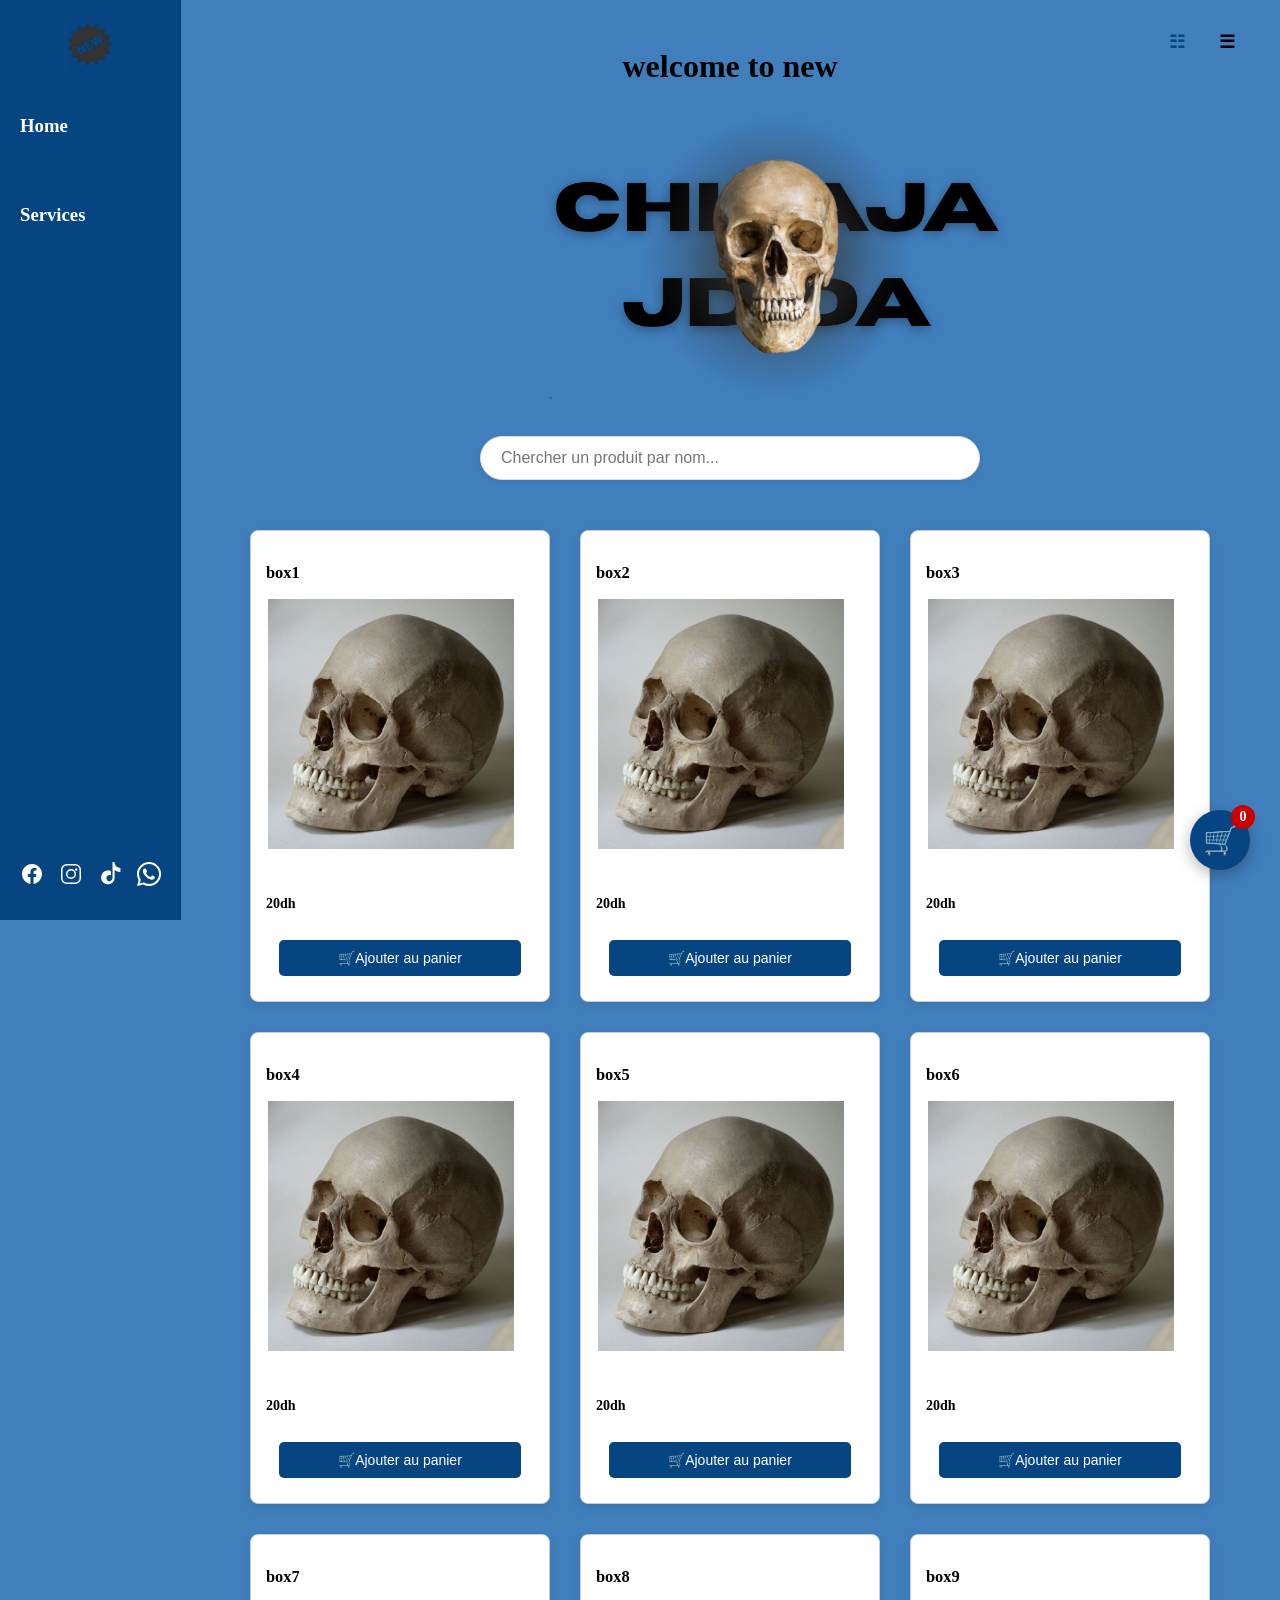
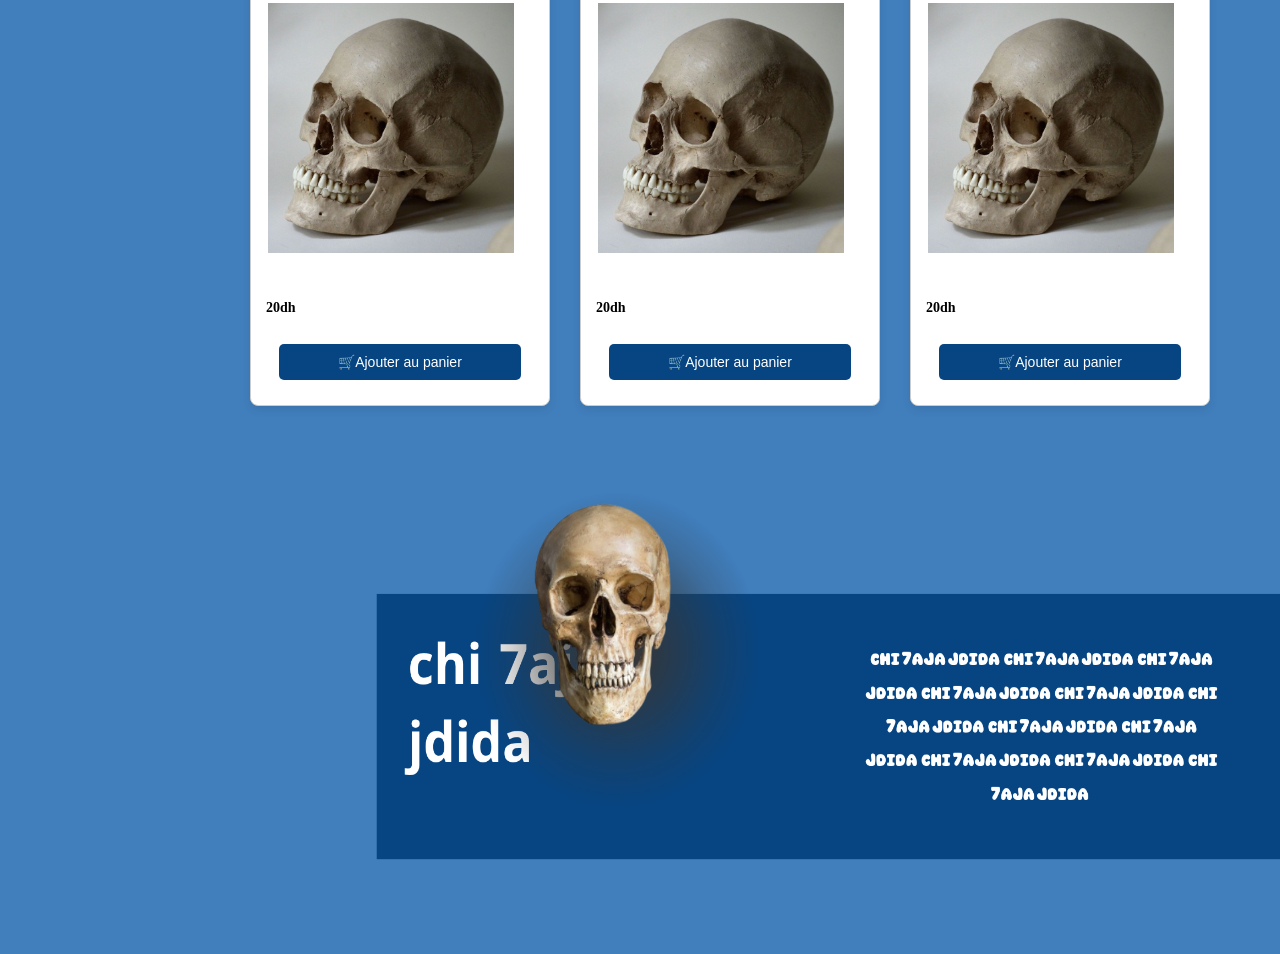
<file: new👾/index.html>
<!DOCTYPE html>
<html>

<head>
  <script src="https://identity.netlify.com/v1/netlify-identity-widget.js"></script>
  <title> chi 7aja jdida</title>
  <link rel="stylesheet" href="chi7aja.css">
  <meta name="viewport" content="width=device-width, initial-scale=1.0">
  <link rel="icon" href="image1.png" type="image/x-icon">
  <style>
    /* Popup Overlay */
    .popup-overlay {
      display: none;
      /* Hidden by default */
      position: fixed;
      top: 0;
      left: 0;
      width: 100%;
      height: 100%;
      background-color: rgba(0, 0, 0, 0.5);
      /* Semi-transparent background */
      z-index: 1000;
      justify-content: center;
      align-items: center;
    }

    /* Amazon Card Popup */
    .amazon-card {
      background-color: #fff;
      border: 1px solid #ddd;
      border-radius: 8px;
      padding: 25px 35px;
      width: 100%;
      max-width: 350px;
      box-shadow: 0 4px 12px rgba(0, 0, 0, 0.15);
      color: #111;
      text-align: left;
      position: relative;
    }

    .amazon-card h2 {
      font-size: 28px;
      font-weight: 500;
      margin-top: 0;
      margin-bottom: 25px;
      color: #074582;
      /* requested blue color */
    }

    .input-group {
      margin-bottom: 18px;
    }

    .input-group label {
      display: block;
      font-size: 13px;
      font-weight: bold;
      margin-bottom: 6px;
      padding-left: 2px;
    }

    .amazon-card input {
      width: 100%;
      padding: 10px;
      border: 1px solid #a6a6a6;
      border-radius: 4px;
      font-size: 14px;
      box-sizing: border-box;
      transition: border-color 0.2s, box-shadow 0.2s;
    }

    .amazon-card input:focus {
      outline: none;
      border-color: #074582;
      box-shadow: 0 0 0 3px rgba(7, 69, 130, 0.2);
    }

    .btn-action {
      width: 100%;
      background-color: #074582;
      /* Primary blue button */
      color: white;
      border: 1px solid #063566;
      border-radius: 8px;
      padding: 12px;
      font-size: 15px;
      font-weight: 500;
      cursor: pointer;
      margin-top: 10px;
      box-shadow: 0 2px 5px rgba(0, 0, 0, 0.1);
      transition: background-color 0.2s;
      display: flex;
      justify-content: center;
      align-items: center;
      gap: 8px;
    }

    .btn-action:hover {
      background-color: #407ebc;
      /* Hover blue */
      border-color: #30659b;
      box-shadow: 0 4px 8px rgba(0, 0, 0, 0.15);
      color: white;
      transform: none;
    }

    .terms {
      font-size: 12px;
      color: #565959;
      margin-top: 20px;
      line-height: 1.5;
    }

    .terms a {
      color: #074582;
      text-decoration: none;
    }

    .terms a:hover {
      text-decoration: underline;
      color: #407ebc;
    }

    .divider {
      height: 1px;
      background-color: #e7e7e7;
      margin: 20px 0;
      width: 100%;
    }

    .cancel-link {
      display: block;
      text-align: center;
      font-size: 13px;
      color: #074582;
      text-decoration: none;
      cursor: pointer;
      background: none;
      border: none;
      width: 100%;
      margin-top: 5px;
      padding: 5px;
    }

    .cancel-link:hover {
      text-decoration: underline;
      color: #cc0000;
      /* Amazon Red for cancel hover */
      background: none;
      box-shadow: none;
    }

    /* Product Box Styling & Animation */
    .box {
      /* Adding a background so the shadow is visible against any page color */
      background-color: white;
      border-radius: 8px;
      padding: 15px;
      box-shadow: 0 4px 8px rgba(0, 0, 0, 0.08);
      transition: transform 0.3s ease, box-shadow 0.3s ease, width 0.4s ease;
      box-sizing: border-box;
      width: 300px;
      /* Fixed width to ensure alignment in grid view */
      /* Ensures padding doesn't break layout */
    }

    .box:hover {
      transform: translateY(-5px);
      box-shadow: 0 12px 20px rgba(0, 0, 0, 0.12);
    }

    .box img {
      /* Animation for view switching */
      transition: width 0.4s ease, height 0.4s ease;
    }

    /* Button styling to fit "Ajouter au panier" nicely */
    .box button:not(.btn-edit):not(.btn-delete) {
      width: 90%;
      margin: 10px auto 10px auto;
      display: flex;
      justify-content: center;
      padding: 10px;
      background-color: #074582;
      color: white;
      border: none;
      border-radius: 5px;
      cursor: pointer;
      font-size: 14px;
    }

    /* This style was likely in the external CSS, adding it here to fix alignment */
    .three-boxes {
      display: flex;
      justify-content: center;
      gap: 30px;
      flex-wrap: wrap;
      margin-bottom: 20px;
    }

    /* Search Bar */
    .search-container {
      text-align: center;
      margin: 30px 0;
    }

    #searchInput {
      width: 60%;
      max-width: 500px;
      padding: 12px 20px;
      font-size: 16px;
      border-radius: 25px;
      border: 1px solid #ddd;
      box-shadow: 0 2px 5px rgba(0, 0, 0, 0.05);
      outline: none;
      transition: box-shadow 0.2s, border-color 0.2s;
    }

    #home {
      text-align: center;
      margin-top: 20px;
    }

    /* View Switcher */
    .view-switcher {
      position: absolute;
      right: 30px;
      top: 25px;
    }

    .view-switcher button {
      background: none;
      border: none;
      padding: 6px 10px;
      cursor: pointer;
      font-size: 14px;
      margin: 0 5px;
      transition: background-color 0.2s, color 0.2s;
    }

    .view-switcher button span {
      margin-right: 0;
      font-weight: bold;
      font-size: 18px;
    }

    .view-switcher button:hover {
      color: #555;
    }

    .view-switcher button.active {
      background: none;
      color: #074582;
    }

    /* List View Styles */
    #product-container.list-view .three-boxes {
      flex-direction: column;
      align-items: center;
      /* Center the boxes in the column */
    }

    #product-container.list-view .box {
      display: flex;
      width: 90%;
      /* Take more width */
      max-width: 700px;
      /* Limit max width */
      text-align: left;
      align-items: center;
      margin-bottom: 15px;
      /* Space between list items */
    }

    #product-container.list-view .box img {
      width: 150px;
      height: 150px;
      margin-right: 20px;
      flex-shrink: 0;
      /* Prevent image from shrinking */
    }

    #product-container.list-view .box p {
      flex-grow: 1;
      /* Allow text to take available space */
    }

    #product-container.list-view .box button {
      margin-left: auto;
      /* Push button to the right */
      white-space: nowrap;
      /* Prevent button text from wrapping */
      flex-shrink: 0;
      width: auto;
      margin-top: 0;
    }

    /* No Results Message */
    .no-results {
      display: none;
      /* Hidden by default */
      text-align: center;
      font-size: 18px;
      color: #666;
      margin-top: 40px;
    }

    /* Cart Floating Button */
    .cart-btn {
      position: fixed;
      bottom: 30px;
      right: 30px;
      background-color: #074582;
      color: white;
      border-radius: 50%;
      width: 60px;
      height: 60px;
      display: flex;
      justify-content: center;
      align-items: center;
      box-shadow: 0 4px 15px rgba(0, 0, 0, 0.3);
      cursor: pointer;
      z-index: 1001;
      font-size: 28px;
      transition: transform 0.2s;
    }

    .cart-btn:hover {
      transform: scale(1.1);
    }

    .cart-count {
      position: absolute;
      top: -5px;
      right: -5px;
      background-color: #cc0000;
      color: white;
      border-radius: 50%;
      width: 24px;
      height: 24px;
      font-size: 14px;
      display: flex;
      justify-content: center;
      align-items: center;
      font-weight: bold;
    }

    /* Cart List in Popup */
    #cartItemsList {
      max-height: 150px;
      overflow-y: auto;
      margin-bottom: 15px;
      border-top: 1px solid #eee;
      border-bottom: 1px solid #eee;
      padding: 10px 0;
    }

    .cart-item {
      display: flex;
      justify-content: space-between;
      align-items: center;
      margin-bottom: 8px;
      font-size: 14px;
    }

    .cart-item span {
      color: #333;
    }

    .cart-item .remove-item {
      color: #cc0000;
      cursor: pointer;
      margin-left: 10px;
      font-weight: bold;
    }

    .cart-total-display {
      font-weight: bold;
      text-align: right;
      margin-bottom: 20px;
      color: #074582;
      font-size: 16px;
    }

    /* Basic Layout for Sidebar */
    .main-content {
      margin-left: 180px;
      /* Space for the sidebar */
      padding: 20px;
      transition: margin-left 0.3s;
    }

    .sidebar {
      width: 180px;
      position: fixed;
      top: 0;
      left: 0;
      height: 100%;
      background-color: #074582;
      padding-top: 20px;
      z-index: 100;
      border-right: 1px solid #063566;
      display: flex;
      flex-direction: column;
      justify-content: space-between;
    }

    .sidebar-top {
      width: 100%;
      display: flex;
      flex-direction: column;
      align-items: center;
    }

    .sidebar-top ul {
      width: 100%;
      padding: 0;
    }

    .social-links {
      display: flex;
      justify-content: center;
      gap: 15px;
      padding: 0 10px 30px 10px;
      flex-wrap: wrap;
    }

    .social-btn svg {
      width: 24px;
      height: 24px;
      fill: white;
      transition: fill 0.2s, transform 0.2s;
    }

    .social-btn:hover svg {
      transform: scale(1.1);
    }

    .social-btn.facebook:hover svg {
      fill: #1877F2;
    }

    .social-btn.instagram:hover svg {
      fill: #E1306C;
    }

    .social-btn.tiktok:hover svg {
      fill: #ff0050;
    }

    .social-btn.whatsapp:hover svg {
      fill: #25D366;
    }

    /* Mobile Menu Toggle */
    .mobile-menu-btn {
      display: none;
      font-size: 28px;
      background-color: white;
      border: 2px solid #074582;
      border-radius: 5px;
      color: #074582;
      cursor: pointer;
      position: fixed;
      top: 15px;
      left: 20px;
      /* Moved slightly right for more spacing */
      z-index: 1002;
      padding: 2px 10px;
      box-shadow: 0 2px 5px rgba(0, 0, 0, 0.1);
    }

    /* Admin Add Box Style */
    .admin-add-box {
      display: flex;
      flex-direction: column;
      justify-content: center;
      align-items: center;
      cursor: pointer;
      border: 3px dashed #074582;
      background-color: #f4f8fb;
      min-height: 380px;
      box-shadow: none;
      transition: background-color 0.2s, transform 0.2s, box-shadow 0.2s;
    }

    .admin-add-box:hover {
      background-color: #e1edf7;
      transform: translateY(-2px);
      box-shadow: 0 6px 15px rgba(0, 0, 0, 0.1);
    }

    /* Admin Action Buttons */
    .admin-actions {
      display: flex;
      gap: 10px;
      margin-top: 15px;
      width: 100%;
    }

    .admin-actions button {
      flex: 1;
      padding: 8px;
      border: none;
      border-radius: 4px;
      cursor: pointer;
      font-size: 13px;
      font-weight: bold;
      color: white;
      transition: background-color 0.2s;
    }

    .btn-edit {
      background-color: #f39c12;
    }

    .btn-edit:hover {
      background-color: #e67e22;
    }

    .btn-delete {
      background-color: #e74c3c;
    }

    .btn-delete:hover {
      background-color: #c0392b;
    }

    /* Carousel Styles */
    .carousel-wrapper {
      position: relative;
      width: 100%;
    }

    .carousel-btn {
      display: none;
    }

    /* Responsive Styles */
    @media (max-width: 768px) {
      .mobile-menu-btn {
        display: block;
      }

      .sidebar {
        transform: translateX(-100%);
        transition: transform 0.3s ease;
        display: flex;
        flex-direction: column;
        justify-content: space-between;
        /* Show but translated away initially */
        box-shadow: 2px 0 5px rgba(0, 0, 0, 0.2);
      }

      .sidebar.open {
        transform: translateX(0);
        /* Slide in */
      }

      .main-content {
        margin-left: 0;
        /* Reclaim sidebar space */
        padding: 50px 10px 10px 10px;
      }

      #home {
        font-size: 22px;
        margin-top: 50px;
        /* Space from top now that switcher is gone */
      }

      .view-switcher {
        top: 15px;
        right: 15px;
      }

      .img22,
      .img2 {
        width: 100%;
        height: auto;
        /* Maintain aspect ratio */
        margin: 15px 0;
      }

      .box {
        width: 90%;
        /* Make product boxes responsive */
        max-width: 350px;
      }

      #product-container:not(.list-view) .carousel-wrapper {
        display: flex;
        align-items: center;
      }

      #product-container:not(.list-view) #dynamic-products-list {
        flex-wrap: nowrap;
        overflow-x: auto;
        scroll-behavior: smooth;
        justify-content: flex-start;
        padding: 10px 0 20px 0;
        -ms-overflow-style: none;
        /* IE/Edge */
        scrollbar-width: none;
        /* Firefox */
      }

      #product-container:not(.list-view) #dynamic-products-list::-webkit-scrollbar {
        display: none;
        /* Chrome/Safari */
      }

      #product-container:not(.list-view) #dynamic-products-list .box {
        flex: 0 0 auto;
        width: 80%;
        margin: 0 10px;
        max-width: 300px;
      }

      #product-container:not(.list-view) .carousel-btn {
        display: flex;
        position: absolute;
        top: 50%;
        transform: translateY(-50%);
        background-color: #074582;
        color: white;
        border: 2px solid white;
        border-radius: 50%;
        width: 44px;
        height: 44px;
        justify-content: center;
        align-items: center;
        font-size: 20px;
        cursor: pointer;
        z-index: 10;
        box-shadow: 0 4px 8px rgba(0, 0, 0, 0.3);
      }

      #product-container:not(.list-view) .left-btn {
        left: 5px;
      }

      #product-container:not(.list-view) .right-btn {
        right: 5px;
      }

      #searchInput {
        width: 90%;
      }

      .amazon-card {
        width: 90%;
      }

      .cart-btn {
        bottom: 20px;
        right: 20px;
      }
    }
  </style>
</head>

<body>
  <nav class="sidebar">
    <div class="sidebar-top">
      <img src="image1.png" alt="image" width="50" height="50">
      <ul>
        <li class="bar"><a href="#home">
            <h3>Home</h3>
          </a></li>
        <li class="bar"><a href="https://www.youtube.com/" target=_blank>
            <h3>Services</h3>
          </a></li>
      </ul>
    </div>
    <div class="social-links">
      <a href="https://www.facebook.com/" target="_blank" class="social-btn facebook" title="Facebook">
        <svg viewBox="0 0 24 24">
          <path
            d="M22 12c0-5.523-4.477-10-10-10S2 6.477 2 12c0 4.991 3.657 9.128 8.438 9.878v-6.987h-2.54V12h2.54V9.797c0-2.506 1.492-3.89 3.777-3.89 1.094 0 2.238.195 2.238.195v2.46h-1.26c-1.243 0-1.63.771-1.63 1.562V12h2.773l-.443 2.89h-2.33v6.988C18.343 21.128 22 16.991 22 12z" />
        </svg>
      </a>
      <a href="https://www.instagram.com/" target="_blank" class="social-btn instagram" title="Instagram">
        <svg viewBox="0 0 24 24">
          <path
            d="M7.75 2h8.5A5.75 5.75 0 0 1 22 7.75v8.5A5.75 5.75 0 0 1 16.25 22h-8.5A5.75 5.75 0 0 1 2 16.25v-8.5A5.75 5.75 0 0 1 7.75 2zm0 1.5A4.25 4.25 0 0 0 3.5 7.75v8.5A4.25 4.25 0 0 0 7.75 20.5h8.5a4.25 4.25 0 0 0 4.25-4.25v-8.5A4.25 4.25 0 0 0 16.25 3.5h-8.5zM12 7a5 5 0 1 1 0 10 5 5 0 0 1 0-10zm0 1.5a3.5 3.5 0 1 0 0 7 3.5 3.5 0 0 0 0-7zm5.25-2.25a1.25 1.25 0 1 1 0 2.5 1.25 1.25 0 0 1 0-2.5z" />
        </svg>
      </a>
      <a href="https://www.tiktok.com/" target="_blank" class="social-btn tiktok" title="TikTok">
        <svg viewBox="0 0 24 24">
          <path
            d="M12.525.02c1.31-.02 2.61-.01 3.91-.02.08 1.53.63 3.09 1.75 4.17 1.12 1.11 2.7 1.62 4.24 1.79v4.03c-1.44-.05-2.89-.35-4.2-.97-.57-.26-1.1-.59-1.62-.93v7.2c0 1.39-.33 2.72-1 3.86-.68 1.11-1.66 1.99-2.83 2.54-1.2.55-2.54.72-3.83.56-1.5-.18-2.9-.84-3.95-1.92-1.07-1.1-1.69-2.55-1.85-4.07-.15-1.6.24-3.21 1.07-4.59.85-1.4 2.15-2.43 3.73-2.93 1.21-.38 2.53-.42 3.76-.12.44.11.87.27 1.27.46v4.21c-.48-.22-.99-.34-1.5-.34-.9.03-1.74.43-2.31 1.09-.59.69-.88 1.62-.76 2.53.11.88.59 1.66 1.3 2.15.71.49 1.61.64 2.45.44.75-.18 1.41-.65 1.83-1.3.4-.62.59-1.36.56-2.11V2.01c-.01-.65.01-1.32-.01-1.99z" />
        </svg>
      </a>
      <a href="https://wa.me/212770732930" target="_blank" class="social-btn whatsapp" title="WhatsApp">
        <svg viewBox="0 0 24 24">
          <path
            d="M12.031 0C5.399 0 0 5.4 0 12.031c0 2.122.554 4.195 1.605 6.01L.038 24l6.096-1.601A11.968 11.968 0 0 0 12.031 24c6.63 0 12.029-5.4 12.029-12.031C24.06 5.4 18.66 0 12.031 0zm0 22.012c-1.792 0-3.547-.481-5.087-1.393l-.364-.216-3.784.993.998-3.69-.236-.376A10.027 10.027 0 0 1 2.01 12.031c0-5.526 4.496-10.02 10.02-10.02 5.525 0 10.02 4.494 10.02 10.02 0 5.525-4.495 10.02-10.02 10.02zm5.498-7.51c-.301-.151-1.78-.88-2.057-.98-.276-.1-.477-.15-.678.15s-.778.98-.954 1.18c-.176.202-.352.227-.653.076-.301-.15-1.272-.469-2.422-1.498-.895-.801-1.499-1.791-1.675-2.093-.176-.301-.019-.465.132-.615.135-.136.301-.352.452-.528.15-.176.201-.302.301-.502.1-.202.05-.378-.026-.528-.076-.151-.678-1.636-.928-2.24-.243-.588-.49-.508-.678-.518-.175-.008-.376-.008-.577-.008-.2 0-.527.075-.803.376-.276.302-1.054 1.031-1.054 2.515 0 1.484 1.08 2.918 1.23 3.118.151.202 2.128 3.25 5.152 4.553 2.148.924 2.76.776 3.286.657.653-.148 1.78-.727 2.03-1.431.252-.704.252-1.308.176-1.432-.075-.124-.275-.2-.576-.35z" />
        </svg>
      </a>
    </div>
  </nav>
  <!-- Button to toggle mobile menu -->
  <button class="mobile-menu-btn" id="mobileMenuBtn">☰</button>
  <main class="main-content">
    <h1 id="home">welcome to new</h1>
    <div class="view-switcher">
      <button id="grid-view-btn" class="active" title="Vue Grille"><span>&#9783;</span></button>
      <button id="list-view-btn" title="Vue Liste"><span>&#9776;</span></button>
    </div>
    <!-- Cart Floating Button -->
    <div class="cart-btn" id="openCartBtn">
      🛒
      <div class="cart-count" id="cartCount">0</div>
    </div>
    <img src="img22.png" alt="image" class="img22" width="550" height="300">
    <div class="search-container">
      <input type="search" id="searchInput" placeholder="Chercher un produit par nom...">
    </div>
    <div id="product-container">
      <section id="admin-section" style="display:none;">
        <div class="three-boxes" style="justify-content: flex-start;">
          <div class="box admin-add-box" id="adminAddBox">
            <h1 style="font-size: 80px; color: #074582; margin: 0;">+</h1>
            <h3 style="color: #074582; margin-top: 10px;">Ajouter un produit</h3>
          </div>
        </div>
      </section>
      <div class="carousel-wrapper">
        <button class="carousel-btn left-btn" id="scrollLeftBtn">&#10094;</button>
        <div id="dynamic-products-list" class="three-boxes"></div>
        <button class="carousel-btn right-btn" id="scrollRightBtn">&#10095;</button>
      </div>
      <div id="no-results-message" class="no-results">Aucun produit trouvé.</div>
    </div>
    <img src="chi7aja.png" alt="image" class="img2" width="955" height="500">
  </main>
  <!-- Popup Overlay -->
  <div class="popup-overlay" id="checkoutPopup">
    <div class="amazon-card" style="max-height: 90vh; overflow-y: auto;">
      <h2>Mon Panier</h2>

      <div id="cartItemsList"></div>
      <div class="cart-total-display" id="cartTotalDisplay">Total: 0 DH</div>

      <div class="input-group">
        <label for="nom">Nom & Prénom</label>
        <input type="text" id="nom" placeholder="..." autocomplete="name">
      </div>

      <div class="input-group">
        <label for="pickupLocation">Localisation de Livraison</label>
        <input type="text" id="pickupLocation" placeholder="Ex: Marrakech City Center">
      </div>

      <button id="confirmBtn" class="btn-action">Commander via WhatsApp</button>
      <div class="terms">
        En passant votre commande, vous serez redirigé vers WhatsApp avec les détails.
      </div>
      <div class="divider"></div>
      <button id="closePopupBtn" class="cancel-link">Annuler</button>
    </div>
  </div>



  <!-- Admin Add Product Modal -->
  <div class="popup-overlay" id="addProductPopup">
    <div class="amazon-card">
      <h2>Ajouter un Produit</h2>
      <div class="input-group">
        <label for="newProdName">Nom du Produit</label>
        <input type="text" id="newProdName" placeholder="Ex: Casquette">
      </div>
      <div class="input-group">
        <label for="newProdPrice">Prix (DH)</label>
        <input type="number" id="newProdPrice" placeholder="Ex: 50">
      </div>
      <div class="input-group">
        <label for="newProdDesc">Description (Optionnel)</label>
        <input type="text" id="newProdDesc" placeholder="description">
      </div>
      <div class="input-group">
        <label for="newProdImage">Image du Produit Upload</label>
        <input type="file" id="newProdImage" accept="image/*">
      </div>
      <button id="saveProductBtn" class="btn-action">Sauvegarder</button>
      <div class="divider"></div>
      <button id="closeAddProductBtn" class="cancel-link">Annuler</button>
    </div>
  </div>

  <script>
    const popup = document.getElementById('checkoutPopup');
    const closePopupBtn = document.getElementById('closePopupBtn');
    const openCartBtn = document.getElementById('openCartBtn');
    const cartCountEl = document.getElementById('cartCount');
    const cartItemsList = document.getElementById('cartItemsList');
    const cartTotalDisplay = document.getElementById('cartTotalDisplay');

    let cart = [];

    // Replace with your actual WhatsApp number, format: 212XXXXXXXXX
    const WHATSAPP_NUMBER = '212770732930';

    // Admin & Mobile Menu Logic
    const mobileMenuBtn = document.getElementById('mobileMenuBtn');
    const sidebar = document.querySelector('.sidebar');
    if (mobileMenuBtn) {
      mobileMenuBtn.addEventListener('click', () => {
        sidebar.classList.toggle('open');
      });
    }

    // Toggle Admin Mode via Logo Triple-Click / Long-Press
    const logoImg = document.querySelector('.sidebar img');
    if (logoImg) {
      // Triple click for Desktop
      let clickCount = 0;
      let clickTimer;
      logoImg.addEventListener('click', (e) => {
        clickCount++;
        if (clickCount === 1) {
          clickTimer = setTimeout(() => {
            clickCount = 0;
          }, 500); // Reset after 500ms if not 3 clicks
        }
        if (clickCount === 3) {
          clearTimeout(clickTimer);
          clickCount = 0;
          toggleAdminMode(e);
        }
      });

      // Long press for Mobile
      let touchTimer;
      logoImg.addEventListener('touchstart', (e) => {
        touchTimer = setTimeout(toggleAdminMode, 1500); // 1.5 seconds hold
      });
      logoImg.addEventListener('touchend', () => clearTimeout(touchTimer));
      logoImg.addEventListener('touchmove', () => clearTimeout(touchTimer));
    }

    function toggleAdminMode(e) {
      if (e) e.preventDefault();
      const isAdmin = localStorage.getItem('isAdmin') === 'true';
      if (isAdmin) {
        localStorage.removeItem('isAdmin');
        alert('Mode admin désactivé');
        document.getElementById('admin-section').style.display = 'none';
        loadCustomProducts(); // Refresh products to hide admin buttons
      } else {
        const pass = prompt('Code mode admin:');
        if (pass === 'admin') {
          localStorage.setItem('isAdmin', 'true');
          alert('Mode admin activé ! Vous pouvez maintenant ajouter des produits.');
          document.getElementById('admin-section').style.display = 'block';
          sidebar.classList.remove('open'); // close sidebar on mobile
          loadCustomProducts(); // Refresh products to show admin buttons
        } else if (pass !== null) {
          alert('Code incorrect');
        }
      }
    }

    if (localStorage.getItem('isAdmin') === 'true') {
      const adminSection = document.getElementById('admin-section');
      if (adminSection) adminSection.style.display = 'block';
    }

    // Add Product Modal Logic
    const adminAddBox = document.getElementById('adminAddBox');
    const addProductPopup = document.getElementById('addProductPopup');
    const closeAddProductBtn = document.getElementById('closeAddProductBtn');
    const saveProductBtn = document.getElementById('saveProductBtn');
    const productContainerArea = document.getElementById('product-container');

    if (adminAddBox) {
      adminAddBox.addEventListener('click', () => {
        addProductPopup.style.display = 'flex';
      });
    }

    if (closeAddProductBtn) {
      closeAddProductBtn.addEventListener('click', () => {
        addProductPopup.style.display = 'none';
      });
    }

    function initDefaultProducts() {
      let customProducts = JSON.parse(localStorage.getItem('customProducts'));
      if (!customProducts || customProducts.length === 0) {
        // First time load: populate with defaults
        const defaultProducts = [
          { id: 101, name: 'box1', price: '20', image: 'img3.jpeg', desc: '' },
          { id: 102, name: 'box2', price: '20', image: 'img3.jpeg', desc: '' },
          { id: 103, name: 'box3', price: '20', image: 'img3.jpeg', desc: '' },
          { id: 104, name: 'box4', price: '20', image: 'img3.jpeg', desc: '' },
          { id: 105, name: 'box5', price: '20', image: 'img3.jpeg', desc: '' },
          { id: 106, name: 'box6', price: '20', image: 'img3.jpeg', desc: '' },
          { id: 107, name: 'box7', price: '20', image: 'img3.jpeg', desc: '' },
          { id: 108, name: 'box8', price: '20', image: 'img3.jpeg', desc: '' },
          { id: 109, name: 'box9', price: '20', image: 'img3.jpeg', desc: '' }
        ];
        localStorage.setItem('customProducts', JSON.stringify(defaultProducts));
      }
    }

    function loadCustomProducts() {
      const isAdmin = localStorage.getItem('isAdmin') === 'true';
      const customProducts = JSON.parse(localStorage.getItem('customProducts')) || [];
      const container = document.getElementById('dynamic-products-list');

      if (!container) return; // safety

      container.innerHTML = ''; // clear before render

      if (customProducts.length > 0) {
        customProducts.forEach(prod => {
          const div = document.createElement('div');
          div.className = 'box';

          let adminHtml = '';
          if (isAdmin) {
            adminHtml = `
            <div class="admin-actions">
              <button class="btn-edit" onclick="editProduct(${prod.id})">Modifier</button>
              <button class="btn-delete" onclick="deleteProduct(${prod.id})">Supprimer</button>
            </div>
          `;
          }

          div.innerHTML = `
          <h3>${prod.name}</h3>
          <img src="${prod.image}" alt="image" style="width: 250px; height: 250px; object-fit: contain;">
          <p>${prod.desc !== undefined ? prod.desc : ''}</p>
          <h4>${prod.price}dh</h4>
          <button data-car="${prod.name}" data-price="${prod.price}dh"><span class="icon">🛒</span> Ajouter au panier </button>
          ${adminHtml}
        `;
          container.appendChild(div);
        });
        attachCartListeners();

        // Update carousel buttons since content changed
        if (typeof updateCarouselButtons === 'function') {
          setTimeout(updateCarouselButtons, 100);
        }
      }
    }

    // Global Edit & Delete Functions
    window.deleteProduct = function (id) {
      if (confirm('Voulez-vous vraiment supprimer ce produit ?')) {
        let customProducts = JSON.parse(localStorage.getItem('customProducts')) || [];
        customProducts = customProducts.filter(p => p.id !== id);
        localStorage.setItem('customProducts', JSON.stringify(customProducts));
        loadCustomProducts();
      }
    };

    let editingProductId = null; // Track if we are editing

    window.editProduct = function (id) {
      const customProducts = JSON.parse(localStorage.getItem('customProducts')) || [];
      const prod = customProducts.find(p => p.id === id);
      if (prod) {
        document.getElementById('newProdName').value = prod.name || '';
        document.getElementById('newProdPrice').value = prod.price || '';
        document.getElementById('newProdDesc').value = prod.desc || '';
        // Cannot easily set file input value programmatically for security reasons, so user must re-upload or keep existing if empty
        document.getElementById('newProdImage').value = '';
        editingProductId = id;
        document.querySelector('#addProductPopup h2').textContent = "Modifier un Produit";
        addProductPopup.style.display = 'flex';
      }
    };

    if (saveProductBtn) {
      saveProductBtn.addEventListener('click', () => {
        const name = document.getElementById('newProdName').value;
        const price = document.getElementById('newProdPrice').value;
        const desc = document.getElementById('newProdDesc').value;
        const fileInput = document.getElementById('newProdImage');

        if (!name || !price) {
          alert('Veuillez remplir le nom et le prix.');
          return;
        }

        const customProducts = JSON.parse(localStorage.getItem('customProducts')) || [];

        // Save Logic (Update or Add)
        const saveToStorage = (imageSrc) => {
          if (editingProductId) {
            const index = customProducts.findIndex(p => p.id === editingProductId);
            if (index !== -1) {
              customProducts[index].name = name;
              customProducts[index].price = price;
              customProducts[index].desc = desc || '';
              // Only update image if a new one was uploaded
              if (imageSrc) customProducts[index].image = imageSrc;
            }
            editingProductId = null;
            document.querySelector('#addProductPopup h2').textContent = "Ajouter un Produit";
          } else {
            const newProduct = { name, price, desc: desc || '', image: imageSrc || 'img3.jpeg', id: Date.now() };
            customProducts.push(newProduct);
          }

          localStorage.setItem('customProducts', JSON.stringify(customProducts));
          loadCustomProducts();
          addProductPopup.style.display = 'none';
          document.getElementById('newProdName').value = '';
          document.getElementById('newProdPrice').value = '';
          document.getElementById('newProdDesc').value = '';
          fileInput.value = '';
          alert('Produit sauvegardé avec succès !');
        };

        if (fileInput.files && fileInput.files[0]) {
          const reader = new FileReader();
          reader.onload = function (e) {
            saveToStorage(e.target.result); // Save Base64 string
          };
          reader.readAsDataURL(fileInput.files[0]);
        } else {
          saveToStorage(null); // Save without new image (uses default or keeps existing)
        }
      });
    }

    // Add to cart logic 
    function attachCartListeners() {
      const buttons = document.querySelectorAll('.box button:not(.cart-listener)');
      buttons.forEach(button => {
        button.classList.add('cart-listener');
        button.addEventListener('click', () => {
          const name = button.getAttribute('data-car');
          const priceStr = button.getAttribute('data-price');
          const price = parseFloat(priceStr.replace(/[^0-9.]/g, '')) || 0;

          cart.push({ name, price, priceStr });
          updateCartUI();

          // Visual feedback
          const originalText = button.innerHTML;
          button.innerHTML = '<span class="icon">✔️</span> Ajouté';
          button.style.backgroundColor = '#2ecc71';
          button.style.borderColor = '#2ecc71';

          setTimeout(() => {
            button.innerHTML = originalText;
            button.style.backgroundColor = '';
            button.style.borderColor = '';
          }, 1000);
        });
      });
    }

    // Initial Load
    initDefaultProducts();
    loadCustomProducts();

    function updateCartUI() {
      cartCountEl.textContent = cart.length;
    }

    function renderCart() {
      cartItemsList.innerHTML = '';
      let total = 0;

      if (cart.length === 0) {
        cartItemsList.innerHTML = '<p style="text-align:center; color:#666;">Votre panier est vide.</p>';
      } else {
        cart.forEach((item, index) => {
          total += item.price;
          const itemEl = document.createElement('div');
          itemEl.className = 'cart-item';
          itemEl.innerHTML = `
            <span>${item.name} (${item.priceStr})</span>
            <span class="remove-item" onclick="removeFromCart(${index})">✕</span>
          `;
          cartItemsList.appendChild(itemEl);
        });
      }
      cartTotalDisplay.textContent = `Total: ${total} DH`;
    }

    // Global function to remove item
    window.removeFromCart = function (index) {
      cart.splice(index, 1);
      updateCartUI();
      renderCart();
    };

    // Open Cart
    openCartBtn.addEventListener('click', () => {
      renderCart();
      popup.style.display = 'flex';
    });

    // Hide popup when clicking cancel
    closePopupBtn.addEventListener('click', () => {
      popup.style.display = 'none';
    });

    // Hide popup when clicking outside the card
    window.addEventListener('click', (e) => {
      if (e.target === popup) {
        popup.style.display = 'none';
      }
      if (typeof addProductPopup !== 'undefined' && e.target === addProductPopup) {
        addProductPopup.style.display = 'none';
      }
    });

    // Confirm logic
    document.getElementById('confirmBtn').addEventListener('click', () => {
      const nom = document.getElementById('nom').value;
      const location = document.getElementById('pickupLocation').value;

      if (cart.length === 0) {
        alert('Votre panier est vide !');
        return;
      }

      if (nom && location) {
        let itemsList = '';
        let totalPrice = 0;

        cart.forEach(item => {
          itemsList += `- ${item.name}: ${item.priceStr}\n`;
          totalPrice += item.price;
        });

        const message = `Salam, khoya bghit had les produits:

${itemsList}
💰 Total: ${totalPrice} DH

📍 localisation: ${location}
👤 Nom: ${nom}`;

        const encodedMessage = encodeURIComponent(message);
        const whatsappUrl = `https://wa.me/${WHATSAPP_NUMBER}?text=${encodedMessage}`;

        // Open WhatsApp
        window.open(whatsappUrl, '_blank');

        // Optional: Clear cart after ordering
        // cart = []; updateCartUI(); renderCart();

        // Hide and clear
        popup.style.display = 'none';
        document.getElementById('nom').value = '';
        document.getElementById('pickupLocation').value = '';
      } else {
        alert('Veuillez remplir tous les champs svp.');
      }
    });

    // Search filter logic
    const searchInput = document.getElementById('searchInput');
    const noResultsMessage = document.getElementById('no-results-message');

    if (searchInput) {
      searchInput.addEventListener('input', (e) => {
        const searchTerm = e.target.value.toLowerCase();
        const allBoxes = document.querySelectorAll('#product-container .box');
        let visibleCount = 0;

        allBoxes.forEach(box => {
          const title = box.querySelector('h3').textContent.toLowerCase();
          if (title.includes(searchTerm)) {
            box.style.display = ''; // Reset to default display from stylesheet
            visibleCount++;
          } else {
            box.style.display = 'none';
          }
        });

        if (noResultsMessage) {
          if (visibleCount === 0) {
            noResultsMessage.style.display = 'block';
          } else {
            noResultsMessage.style.display = 'none';
          }
        }
      });
    }

    // View switcher logic
    const gridViewBtn = document.getElementById('grid-view-btn');
    const listViewBtn = document.getElementById('list-view-btn');
    const productContainer = document.getElementById('product-container');

    if (gridViewBtn && listViewBtn && productContainer) {
      gridViewBtn.addEventListener('click', () => {
        productContainer.classList.remove('list-view');
        gridViewBtn.classList.add('active');
        listViewBtn.classList.remove('active');
      });

      listViewBtn.addEventListener('click', () => {
        productContainer.classList.add('list-view');
        listViewBtn.classList.add('active');
        gridViewBtn.classList.remove('active');
      });
    }

    // Carousel scroll logic
    const scrollLeftBtn = document.getElementById('scrollLeftBtn');
    const scrollRightBtn = document.getElementById('scrollRightBtn');
    const dynamicProductsList = document.getElementById('dynamic-products-list');

    function updateCarouselButtons() {
      if (!dynamicProductsList || !scrollLeftBtn || !scrollRightBtn) return;

      const maxScrollLeft = dynamicProductsList.scrollWidth - dynamicProductsList.clientWidth;

      // Hide left button if at the start
      if (dynamicProductsList.scrollLeft <= 5) {
        scrollLeftBtn.style.display = 'none';
      } else {
        scrollLeftBtn.style.display = 'flex';
      }

      // Hide right button if at the end
      if (Math.ceil(dynamicProductsList.scrollLeft) >= maxScrollLeft - 5) {
        scrollRightBtn.style.display = 'none';
      } else {
        scrollRightBtn.style.display = 'flex';
      }
    }

    if (scrollLeftBtn && scrollRightBtn && dynamicProductsList) {
      // Add scroll event listener to update buttons dynamically
      dynamicProductsList.addEventListener('scroll', updateCarouselButtons);
      window.addEventListener('resize', updateCarouselButtons);

      // Initial check (use setTimeout to ensure layout is calculated, e.g. after products load)
      setTimeout(updateCarouselButtons, 100);

      scrollLeftBtn.addEventListener('click', () => {
        const box = dynamicProductsList.querySelector('.box');
        const boxWidth = box ? box.offsetWidth + 20 : 250;
        dynamicProductsList.scrollBy({ left: -boxWidth, behavior: 'smooth' });
      });
      scrollRightBtn.addEventListener('click', () => {
        const box = dynamicProductsList.querySelector('.box');
        const boxWidth = box ? box.offsetWidth + 20 : 250;
        dynamicProductsList.scrollBy({ left: boxWidth, behavior: 'smooth' });
      });
    }
  </script>
  <script>
  if (window.netlifyIdentity) {
    window.netlifyIdentity.on("init", user => {
      if (!user) {
        window.netlifyIdentity.on("login", () => {
          document.location.href = "/admin/";
        });
      }
    });
  }
</script>
</body>

</html>
</file>
<file: new👾/chi7aja.css>
body {
  background-size: cover;
  /* باش تعمر كامل الصفحة */
  background-color: #407ebc;
}

h1 {
  text-align: center;
}

.sidebar {
  width: 150px;
  background-color: #074582;
  height: 100vh;
  padding-top: 20px;
  position: fixed;
  left: 0;
  top: 0;
  display: flex;
  flex-direction: column;
  justify-content: space-between;
}

.sidebar ul {
  list-style-type: none;
  padding: 0;
}

.sidebar ul li {
  margin-bottom: 10px;
}

.sidebar ul li a {
  color: white;
  text-decoration: none;
  padding: 10px 20px;
  display: flex;
  align-items: center;
  transition: background-color 0.3s;
}

.bar:hover {
  background-color: #407ebc;
}



.three-boxes {
  display: flex;
  gap: 10px;
  justify-content: center;
  margin-top: 50px;
}

.box {
  background-color: #f0f0f0;
  border: 1px solid #ccc;
  padding: 10px 20px;
  border-radius: 8px;
  font-size: 14px;
  color: #000000;
  box-shadow: 0 2px 4px rgba(0, 0, 0, 0.1);
  height: 100%;
  width: 250px;
  display: flex;
  flex-direction: column;
  box-sizing: border-box;
}

.box:hover {
  transform: scale(1.02);
  transition: transform 0.2s, background-color 0.2s;
}

.box button {
  display: flex;
  margin: 10px auto 0 auto;
  justify-content: center;
  align-items: center;
  margin-top: auto;
  width: 90%;
  box-sizing: border-box;
}

.box button:hover {
  background-color: #074582c4;
  border-radius: 8px;
  /* الزوايا مدورة */
  cursor: pointer;
  /* اليد مني نحط الماوس */
  box-shadow: 0 4px 6px #407ebc;
  /* ظل خفيف */
}

.img2 {
  display: block;
  margin-left: 15%;
  margin-right: 0;
}

.img22 {
  display: block;
  margin-left: 30%;
  margin-right: 0;
}
</file>
